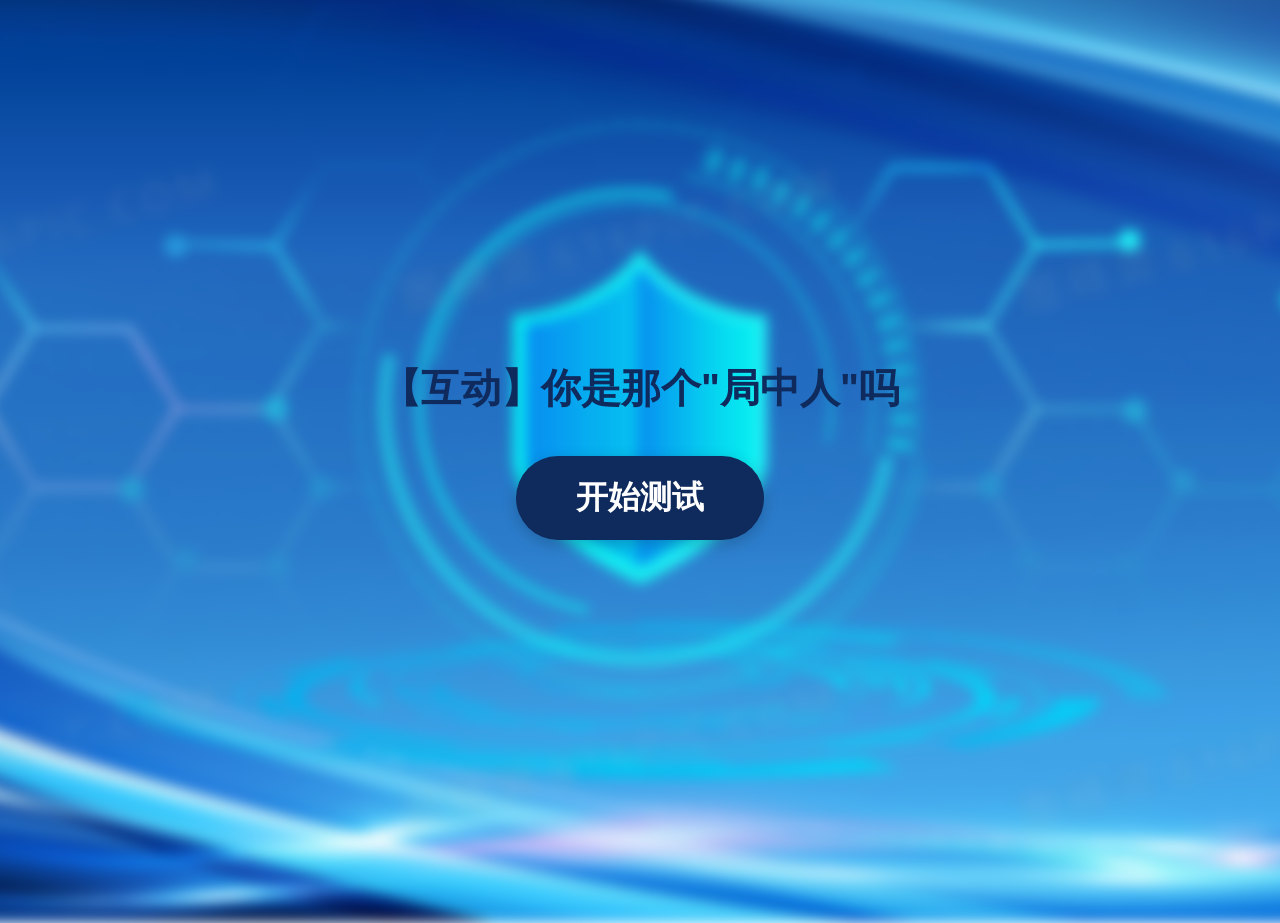
<file: index.html>
<!DOCTYPE html>
<html lang="zh-CN">
<head>
    <meta charset="UTF-8">
    <meta name="viewport" content="width=device-width, initial-scale=1">
    <meta http-equiv="refresh" content="0; url=start.html">
    <title>防诈骗测试</title>
</head>
<body>
    <p>正在进入游戏……</p>
    <script>
        window.location.replace('start.html');
    </script>
</body>
</html>
</file>
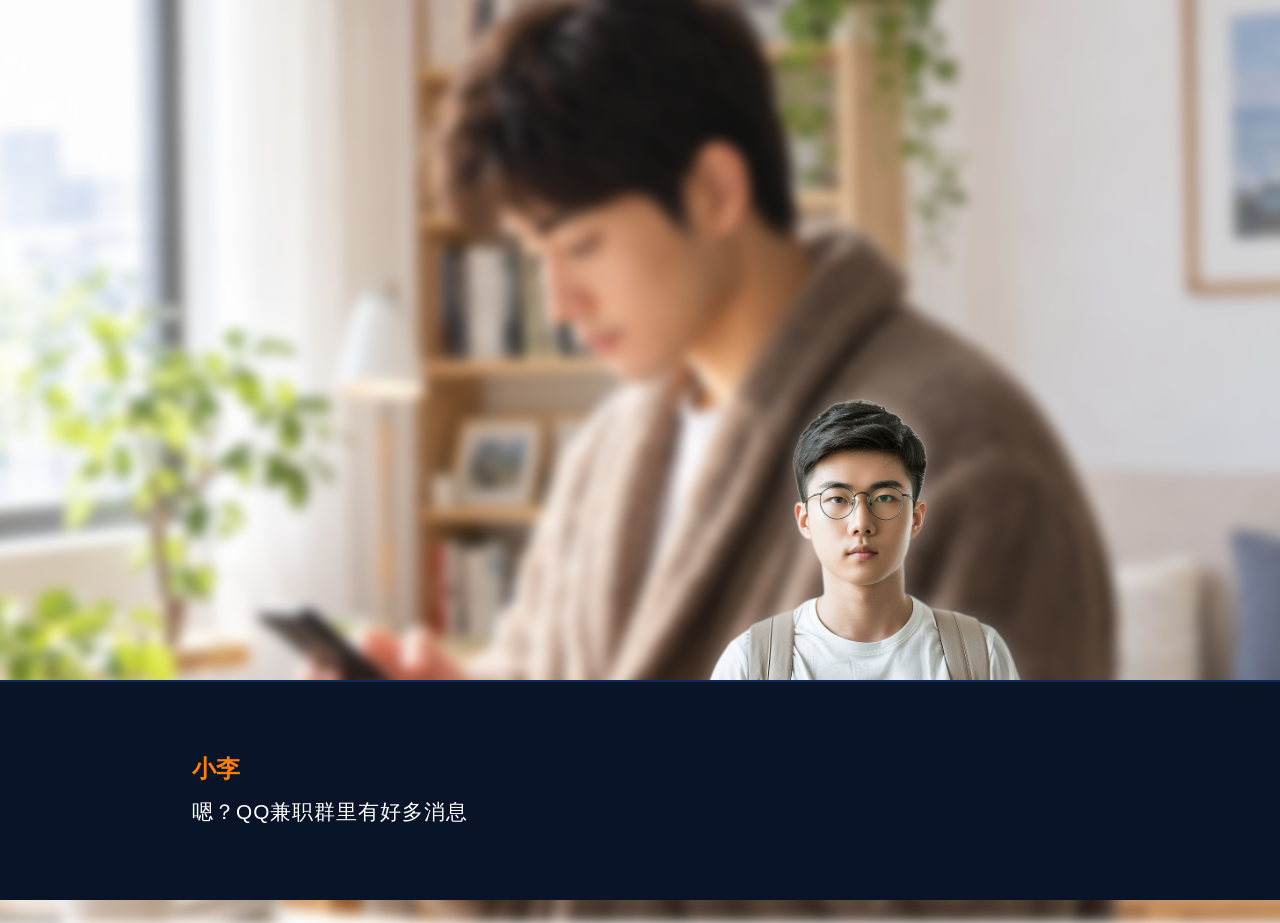
<file: click-farming.html>
<!DOCTYPE html>
<html lang="zh-CN">
<head>
    <meta charset="UTF-8">
    <title>场景一：刷单诈骗</title>
    <link rel="stylesheet" href="style.css">
</head>
<body>
    <!-- 背景图（不重复，已虚化） -->
    <div class="bg-container" style="background-image: url('素材/背景/three.png');"></div>

    <!-- 小李立绘（靠右） -->
    <div class="character-container dim single-right" id="characterLi">
        <img src="素材/人物立绘/Lee.png" alt="小李" class="character-img">
    </div>

    <div class="dialog-box" id="dialogBox">
        <div class="speaker-name" id="speakerName">小李</div>
        <div class="dialog-text" id="dialogText">点击继续...</div>
    </div>

    <div class="choice-container hidden" id="choiceContainer">
        <button class="choice-btn" id="choiceA">嘿嘿，还有这种好事，零花钱不用愁了</button>
        <button class="choice-btn" id="choiceB">做个刷好评的任务让我白赚这么多？该不会是骗子吧</button>
    </div>

    <div class="system-toast" id="systemToast"></div>
    <button class="return-btn" id="returnBtn">返回</button>

        <script>
        let currentBranch = 'start'; 
        let stepIndex = 0;

        const storyData = {
            start: [
                { speaker: '小李', text: '嗯？QQ兼职群里有好多消息' },
                { speaker: '小李', text: '说什么“交50元报名费，完成好评任务可得百元红包奖励”' },
                { type: 'choice' }
            ],
            badEnding: [
                { speaker: '旁白', text: '前几次，小李完成任务，拿到了金额更大的红包。终于，对方让小李交上千元报名费，小李完成任务后，就联系不上对方了。' },
                { type: 'toast', text: '达成成就“愿者上钩”' }
            ],
            goodEnding: [
                { speaker: '旁白', text: '当时，小李不予理会。后来，小李听群里的水友说发消息的人是骗子，卷走了他们上千元。' },
                { type: 'toast', text: '达成成就“明察秋毫”' }
            ]
        };

        const characterLi = document.getElementById('characterLi');
        const dialogBox = document.getElementById('dialogBox');
        const speakerName = document.getElementById('speakerName');
        const dialogText = document.getElementById('dialogText');
        const choiceContainer = document.getElementById('choiceContainer');
        const systemToast = document.getElementById('systemToast');
        const returnBtn = document.getElementById('returnBtn');

        let isLiSeen = false;

        function resetCharacters() {
            if (characterLi) {
                characterLi.classList.remove('bright');
                characterLi.classList.add('dim');
                if (!isLiSeen) characterLi.classList.add('hidden-character');
            }
        }

        function initGame() {
            currentBranch = 'start'; stepIndex = 0;
            isLiSeen = false;
            returnBtn.style.display = 'none';
            systemToast.classList.remove('show');
            dialogBox.classList.remove('hidden', 'empty-text');
            speakerName.style.display = 'none';
            dialogText.textContent = '';
            choiceContainer.classList.add('hidden');
            resetCharacters();
            renderNode();
        }

        function renderNode() {
            const branchData = storyData[currentBranch];
            if (!branchData || stepIndex >= branchData.length) return;
            const node = branchData[stepIndex];

            if (node.speaker) {
                if (node.speaker === '旁白') {
                    speakerName.style.display = 'none';
                    resetCharacters();
                } else {
                    speakerName.style.display = 'block';
                    speakerName.textContent = node.speaker;
                    isLiSeen = true;
                    characterLi.classList.remove('hidden-character');
                    characterLi.classList.remove('dim');
                    characterLi.classList.add('bright');
                }
                dialogText.textContent = node.text;
                dialogBox.classList.remove('empty-text');
                choiceContainer.classList.add('hidden');
            } else if (node.type === 'choice') {
                speakerName.style.display = 'none';
                dialogText.textContent = '';
                dialogBox.classList.add('empty-text');
                resetCharacters();
                choiceContainer.classList.remove('hidden');
            } else if (node.type === 'toast') {
                speakerName.style.display = 'none';
                dialogText.textContent = '';
                dialogBox.classList.add('empty-text');
                characterLi.classList.add('hidden-character'); // 立绘消失
                systemToast.textContent = node.text;
                systemToast.classList.add('show');
                setTimeout(() => { returnBtn.style.display = 'block'; }, 1000);
            }
        }

        dialogBox.addEventListener('click', () => {
            if (!choiceContainer.classList.contains('hidden')) return;
            stepIndex++;
            if (stepIndex < storyData[currentBranch].length) renderNode();
        });

        document.getElementById('choiceA').addEventListener('click', (e) => { e.stopPropagation(); currentBranch = 'badEnding'; stepIndex = 0; renderNode(); });
        document.getElementById('choiceB').addEventListener('click', (e) => { e.stopPropagation(); currentBranch = 'goodEnding'; stepIndex = 0; renderNode(); });
        returnBtn.addEventListener('click', () => { window.location.href = 'option.html'; });
        window.onload = initGame;
    </script>
</body>
</html>
</file>
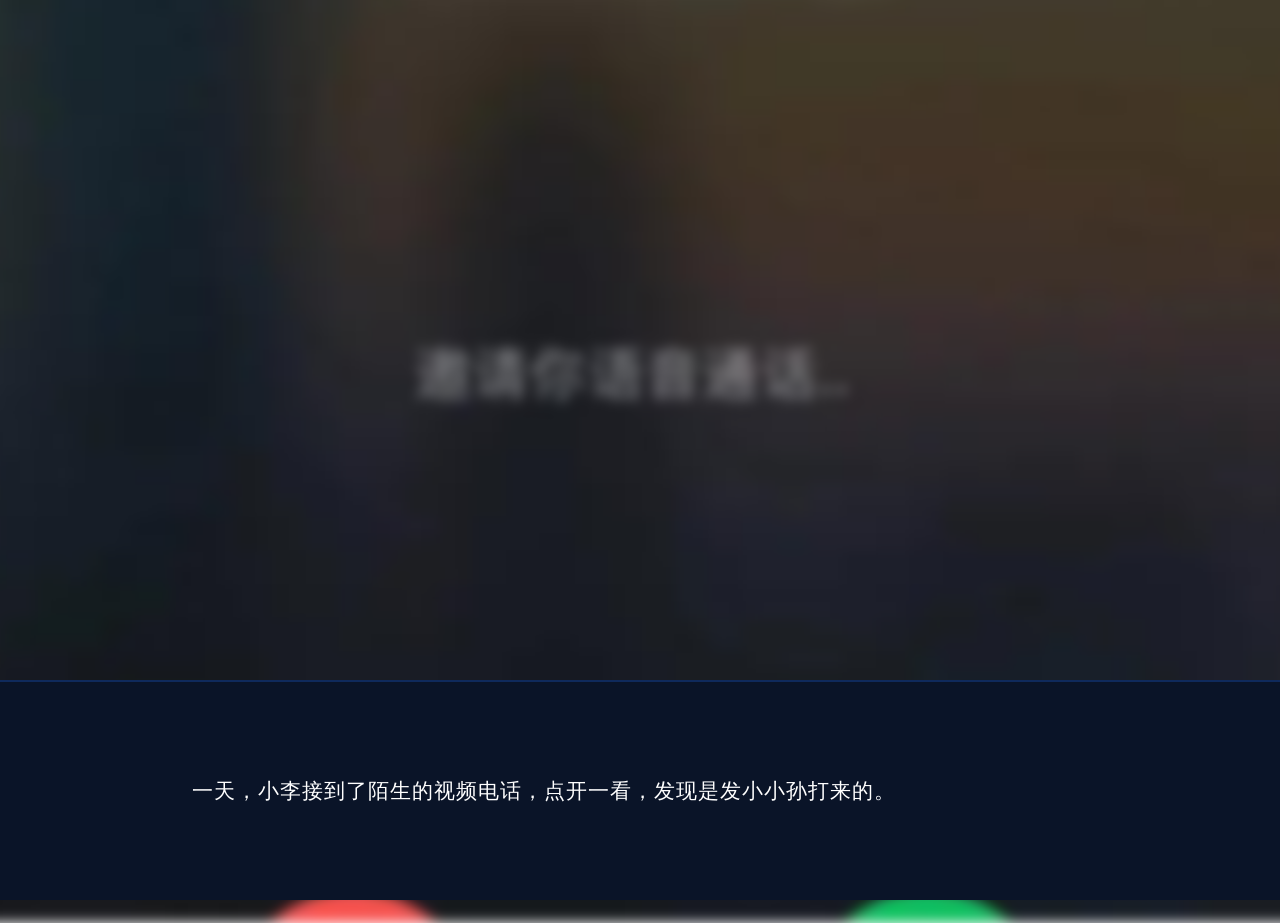
<file: face-swapping.html>
<!DOCTYPE html>
<html lang="zh-CN">
<head>
    <meta charset="UTF-8">
    <title>场景二：AI换脸</title>
    <link rel="stylesheet" href="style.css">
</head>
<body>
    <!-- 背景图（不重复，已虚化） -->
    <div class="bg-container" style="background-image: url('素材/背景/four.jpg');"></div>

    <div class="characters-wrapper">
        <!-- 小孙（左） -->
        <div class="character-container left dim" id="characterSun">
            <img src="素材/人物立绘/Sun.png" alt="小孙" class="character-img">
        </div>
        <!-- 小李（右） -->
        <div class="character-container right dim" id="characterLi">
            <img src="素材/人物立绘/Lee.png" alt="小李" class="character-img">
        </div>
    </div>

    <div class="dialog-box" id="dialogBox">
        <div class="speaker-name" id="speakerName">旁白</div>
        <div class="dialog-text" id="dialogText">点击继续...</div>
    </div>

    <div class="choice-container hidden" id="choiceContainer">
        <button class="choice-btn" id="choiceA">都是多年的交情了，人命关天，赶紧借他</button>
        <button class="choice-btn" id="choiceB">我怎么没听他说过他有个弟弟？这里面怕不是有什么猫腻</button>
    </div>

    <div class="system-toast" id="systemToast"></div>
    <button class="return-btn" id="returnBtn">返回</button>

        <script>
        let currentBranch = 'start'; 
        let stepIndex = 0;
        let seenSun = false;
        let seenLi = false;

        const storyData = {
            start: [
                { speaker: '旁白', text: '一天，小李接到了陌生的视频电话，点开一看，发现是发小小孙打来的。' },
                { speaker: '小孙', pos: 'left', text: '嘿，小李啊，你还记得我吗？' },
                { speaker: '小孙', pos: 'left', text: '我弟弟突然出了车祸，急需钱来做手术。你能借我个五六万吗？' },
                { type: 'choice' }
            ],
            badEnding: [
                { speaker: '小李', pos: 'right', text: '你先别急，我这就把钱给你打过去。' },
                { speaker: '旁白', text: '不久后的同学聚会上，小李得知小孙根本没有弟弟，小孙本人对这件事也不知情，这才得知小孙的照片和声音被盗用，而自己被不法分子骗走了五六万。' },
                { type: 'toast', text: '达成成就“以假乱真”' }
            ],
            goodEnding: [
                { speaker: '小李', pos: 'right', text: '哦，是吗？既然是老朋友了，那么我们叙叙旧吧。你还记得8岁那年你做的只有我们两个人之间知道的事情吗？' },
                { speaker: '小孙', pos: 'left', text: '嗯，呃......都过去那么多年了，谁还记得那么多。现在筹钱要紧。' },
                { speaker: '小李', pos: 'right', text: '你当时说你一辈子都不会忘的。视频中的你该不会是骗子吧？（挂断电话）' },
                { speaker: '旁白', text: '后来小李私下里告诉了小孙这件事，经小孙确认这是假视频后，他俩保留了证据并报了警。' },
                { type: 'toast', text: '达成成就“洞若观火”' }
            ]
        };

        const characterSun = document.getElementById('characterSun');
        const characterLi = document.getElementById('characterLi');
        const dialogBox = document.getElementById('dialogBox');
        const speakerName = document.getElementById('speakerName');
        const dialogText = document.getElementById('dialogText');
        const choiceContainer = document.getElementById('choiceContainer');
        const systemToast = document.getElementById('systemToast');
        const returnBtn = document.getElementById('returnBtn');

        function resetCharacters() {
            // 小孙
            characterSun.classList.remove('bright'); characterSun.classList.add('dim');
            if (!seenSun) characterSun.classList.add('hidden-character'); else characterSun.classList.remove('hidden-character');
            // 小李
            characterLi.classList.remove('bright'); characterLi.classList.add('dim');
            if (!seenLi) characterLi.classList.add('hidden-character'); else characterLi.classList.remove('hidden-character');
        }

        function initGame() {
            currentBranch = 'start'; stepIndex = 0;
            seenSun = false; seenLi = false;
            returnBtn.style.display = 'none';
            systemToast.classList.remove('show');
            dialogBox.classList.remove('hidden', 'empty-text');
            speakerName.style.display = 'none';
            dialogText.textContent = '';
            choiceContainer.classList.add('hidden');
            resetCharacters();
            renderNode();
        }

        function renderNode() {
            const branchData = storyData[currentBranch];
            if (!branchData || stepIndex >= branchData.length) return;
            const node = branchData[stepIndex];

            if (node.speaker) {
                if (node.speaker === '旁白') {
                    speakerName.style.display = 'none';
                    resetCharacters();
                } else {
                    speakerName.style.display = 'block';
                    speakerName.textContent = node.speaker;
                    if (node.pos === 'left') {
                        seenSun = true;
                        characterSun.classList.remove('hidden-character', 'dim');
                        characterSun.classList.add('bright');
                        characterLi.classList.remove('bright'); characterLi.classList.add('dim');
                    } else if (node.pos === 'right') {
                        seenLi = true;
                        characterLi.classList.remove('hidden-character', 'dim');
                        characterLi.classList.add('bright');
                        characterSun.classList.remove('bright'); characterSun.classList.add('dim');
                    }
                }
                dialogText.textContent = node.text;
                dialogBox.classList.remove('empty-text');
                choiceContainer.classList.add('hidden');
            } else if (node.type === 'choice') {
                speakerName.style.display = 'none';
                dialogText.textContent = '';
                dialogBox.classList.add('empty-text');
                resetCharacters();
                choiceContainer.classList.remove('hidden');
            } else if (node.type === 'toast') {
                speakerName.style.display = 'none';
                dialogText.textContent = '';
                dialogBox.classList.add('empty-text');
                characterSun.classList.add('hidden-character');
                characterLi.classList.add('hidden-character');
                systemToast.textContent = node.text;
                systemToast.classList.add('show');
                setTimeout(() => { returnBtn.style.display = 'block'; }, 1000);
            }
        }

        dialogBox.addEventListener('click', () => {
            if (!choiceContainer.classList.contains('hidden')) return;
            stepIndex++;
            if (stepIndex < storyData[currentBranch].length) renderNode();
        });

        document.getElementById('choiceA').addEventListener('click', (e) => { e.stopPropagation(); currentBranch = 'badEnding'; stepIndex = 0; renderNode(); });
        document.getElementById('choiceB').addEventListener('click', (e) => { e.stopPropagation(); currentBranch = 'goodEnding'; stepIndex = 0; renderNode(); });
        returnBtn.addEventListener('click', () => { window.location.href = 'option.html'; });
        window.onload = initGame;
    </script>
</body>
</html>
</file>
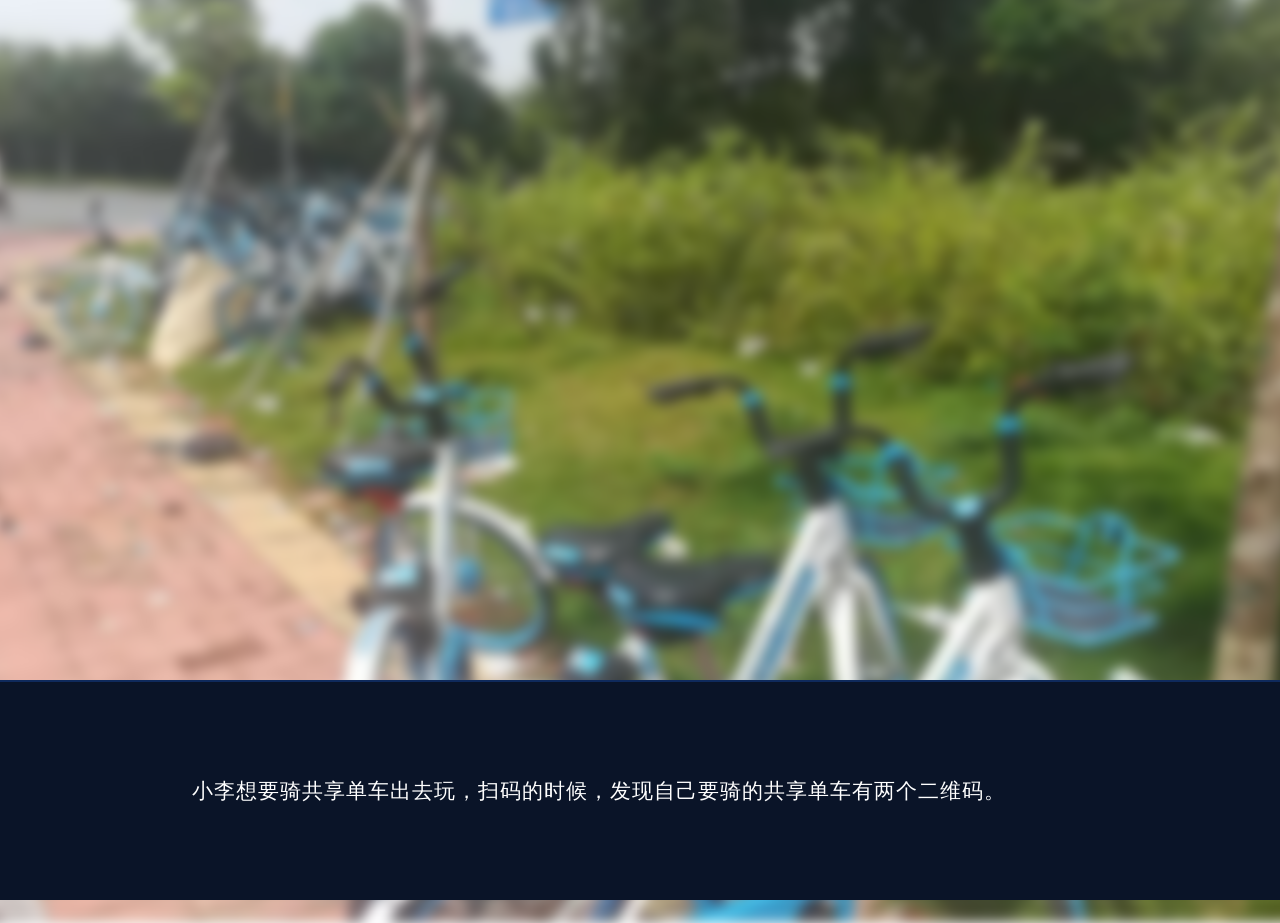
<file: malicious-QRcode.html>
<!DOCTYPE html>
<html lang="zh-CN">
<head>
    <meta charset="UTF-8">
    <title>场景五：恶意二维码</title>
    <link rel="stylesheet" href="style.css">
</head>
<body>
    <div class="bg-container" style="background-image: url('素材/背景/seven.jpeg');"></div>

    <div class="characters-wrapper">
        <!-- 警察（左） -->
        <div class="character-container left dim hidden-character" id="characterCop">
            <img src="素材/人物立绘/Cop.png" alt="警察" class="character-img">
        </div>
        <!-- 小李（右） -->
        <div class="character-container right dim hidden-character" id="characterLi">
            <img src="素材/人物立绘/Lee.png" alt="小李" class="character-img">
        </div>
    </div>

    <div class="dialog-box" id="dialogBox">
        <div class="speaker-name" id="speakerName" style="display: none;">旁白</div>
        <div class="dialog-text" id="dialogText"></div>
    </div>

    <div class="choice-container hidden" id="choiceContainer">
        <button class="choice-btn" id="choiceA">算了，不管了，随便扫一个吧</button>
        <button class="choice-btn" id="choiceB">旁边的共享单车只有一个二维码呀，我还是换一辆车吧</button>
    </div>

    <div class="system-toast" id="systemToast"></div>
    <button class="return-btn" id="returnBtn">返回</button>

    <script>
        let currentBranch = 'start'; 
        let stepIndex = 0;
        let seenCop = false; 
        let seenLi = false;

        const storyData = {
            start: [
                { speaker: '旁白', text: '小李想要骑共享单车出去玩，扫码的时候，发现自己要骑的共享单车有两个二维码。' },
                { speaker: '小李', pos: 'right', text: '该扫哪个二维码呢？' },
                { type: 'choice' }
            ],
            badEnding: [
                { speaker: '旁白', text: '小李恰好扫了那个跟别的共享单车不一样的二维码，结果进入了不明网站，并且无法退出。' },
                { type: 'toast', text: '达成成就“覆水难收”' }
            ],
            goodEnding: [
                { speaker: '旁白', text: '小李游完回来打算将共享单车放回原来的位置，发现一堆人围在共享单车旁边。' },
                { speaker: '警察', pos: 'left', text: '小伙子，你刚刚有扫这辆共享单车不一样的二维码吗？' },
                { speaker: '小李', pos: 'right', text: '没有啊，我感觉那个二维码太奇怪了，就换了一辆单车扫走了。' },
                { speaker: '警察', pos: 'left', text: '没有就好，这个二维码指向的网页里有勒索病毒。' },
                { type: 'toast', text: '达成成就“百毒不侵”' }
            ]
        };

        const characterCop = document.getElementById('characterCop');
        const characterLi = document.getElementById('characterLi');
        const dialogBox = document.getElementById('dialogBox');
        const speakerName = document.getElementById('speakerName');
        const dialogText = document.getElementById('dialogText');
        const choiceContainer = document.getElementById('choiceContainer');
        const systemToast = document.getElementById('systemToast');
        const returnBtn = document.getElementById('returnBtn');

        function resetCharacters() {
            characterCop.classList.remove('bright'); characterCop.classList.add('dim');
            if (!seenCop) characterCop.classList.add('hidden-character'); else characterCop.classList.remove('hidden-character');
            
            characterLi.classList.remove('bright'); characterLi.classList.add('dim');
            if (!seenLi) characterLi.classList.add('hidden-character'); else characterLi.classList.remove('hidden-character');
        }

        function initGame() {
            currentBranch = 'start'; stepIndex = 0;
            seenCop = false; seenLi = false;
            returnBtn.style.display = 'none';
            systemToast.classList.remove('show');
            dialogBox.classList.remove('empty-text');
            speakerName.style.display = 'none';
            dialogText.textContent = '';
            choiceContainer.classList.add('hidden');
            resetCharacters();
            renderNode();
        }

        function renderNode() {
            const branchData = storyData[currentBranch];
            if (!branchData || stepIndex >= branchData.length) return;
            const node = branchData[stepIndex];

            if (node.speaker) {
                if (node.speaker === '旁白') {
                    speakerName.style.display = 'none';
                    resetCharacters();
                } else {
                    speakerName.style.display = 'block';
                    speakerName.textContent = node.speaker;
                    
                    if (node.pos === 'left') {
                        seenCop = true;
                        characterCop.classList.remove('hidden-character', 'dim');
                        characterCop.classList.add('bright');
                        characterLi.classList.remove('bright'); characterLi.classList.add('dim');
                        if (seenLi) characterLi.classList.remove('hidden-character');
                    } else if (node.pos === 'right') {
                        seenLi = true;
                        characterLi.classList.remove('hidden-character', 'dim');
                        characterLi.classList.add('bright');
                        characterCop.classList.remove('bright'); characterCop.classList.add('dim');
                        if (seenCop) characterCop.classList.remove('hidden-character');
                    }
                }
                dialogText.textContent = node.text;
                dialogBox.classList.remove('empty-text');
                choiceContainer.classList.add('hidden');
            } else if (node.type === 'choice') {
                speakerName.style.display = 'none';
                dialogText.textContent = '';
                dialogBox.classList.add('empty-text');
                resetCharacters();
                choiceContainer.classList.remove('hidden');
            } else if (node.type === 'toast') {
                speakerName.style.display = 'none';
                dialogText.textContent = '';
                dialogBox.classList.add('empty-text');
                characterCop.classList.add('hidden-character');
                characterLi.classList.add('hidden-character');
                systemToast.textContent = node.text;
                systemToast.classList.add('show');
                setTimeout(() => { returnBtn.style.display = 'block'; }, 1000);
            }
        }

        dialogBox.addEventListener('click', () => {
            if (!choiceContainer.classList.contains('hidden')) return;
            stepIndex++;
            if (stepIndex < storyData[currentBranch].length) renderNode();
        });

        document.getElementById('choiceA').addEventListener('click', (e) => { e.stopPropagation(); currentBranch = 'badEnding'; stepIndex = 0; renderNode(); });
        document.getElementById('choiceB').addEventListener('click', (e) => { e.stopPropagation(); currentBranch = 'goodEnding'; stepIndex = 0; renderNode(); });
        returnBtn.addEventListener('click', () => { window.location.href = 'option.html'; });
        window.onload = initGame;
    </script>
</body>
</html>
</file>
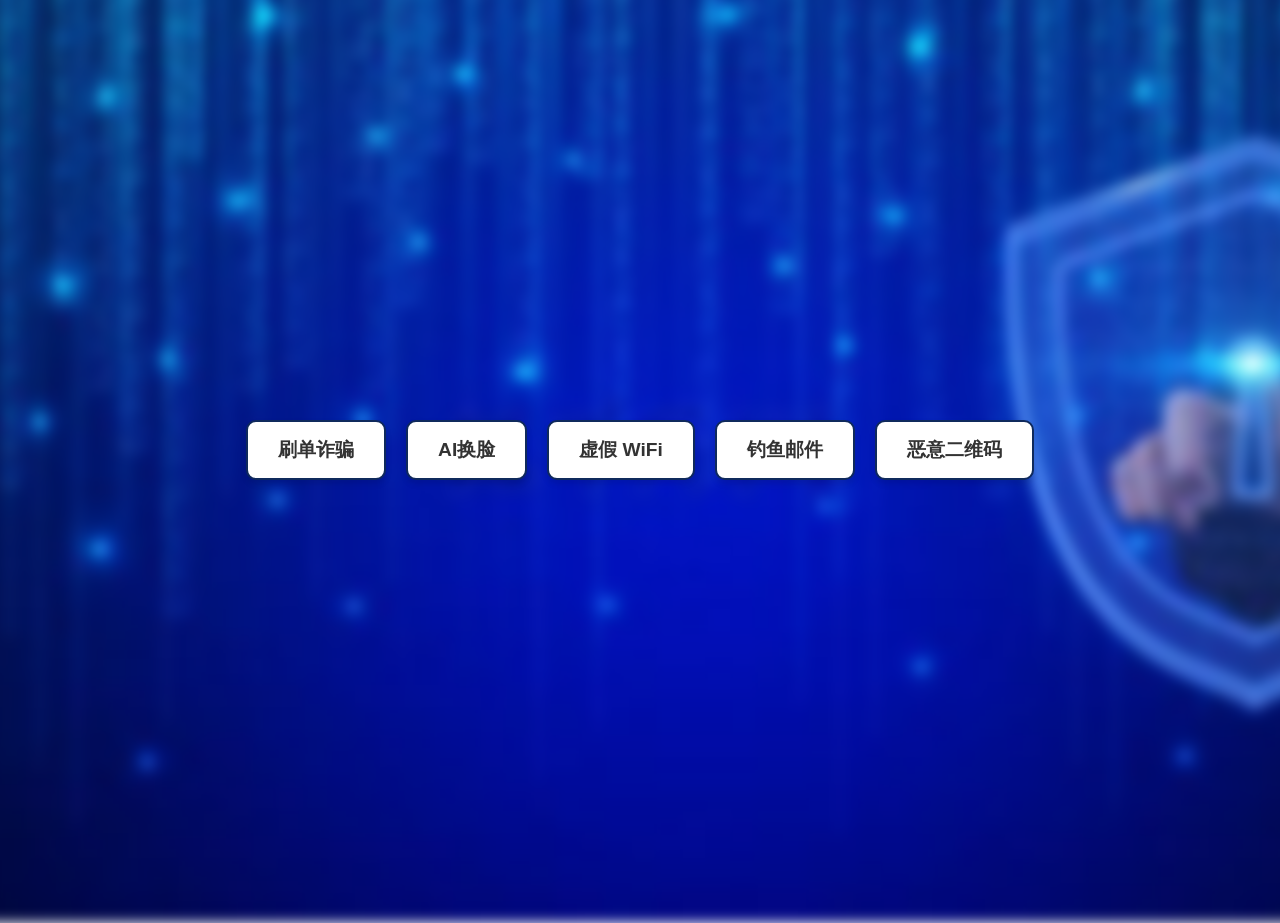
<file: option.html>
<!DOCTYPE html>
<html lang="zh-CN">
<head>
    <meta charset="UTF-8">
    <title>防诈骗测试 - 选择场景</title>
    <link rel="stylesheet" href="style.css">
</head>
<body>
    <!-- 背景图（不重复） -->
    <div class="bg-container" style="background-image: url('素材/背景/two.jpeg');"></div>

    <div class="option-container">
        <button class="option-btn" data-target="click-farming.html">刷单诈骗</button>
        <button class="option-btn" data-target="face-swapping.html">AI换脸</button>
        <button class="option-btn" data-target="phishing-WiFi.html">虚假 WiFi</button>
        <button class="option-btn" data-target="phishing-email.html">钓鱼邮件</button>
        <button class="option-btn" data-target="malicious-QRcode.html">恶意二维码</button>
    </div>

    <script>
        document.querySelectorAll('.option-btn').forEach(btn => {
            btn.addEventListener('click', function() {
                window.location.href = this.getAttribute('data-target');
            });
        });
    </script>
</body>
</html>
</file>
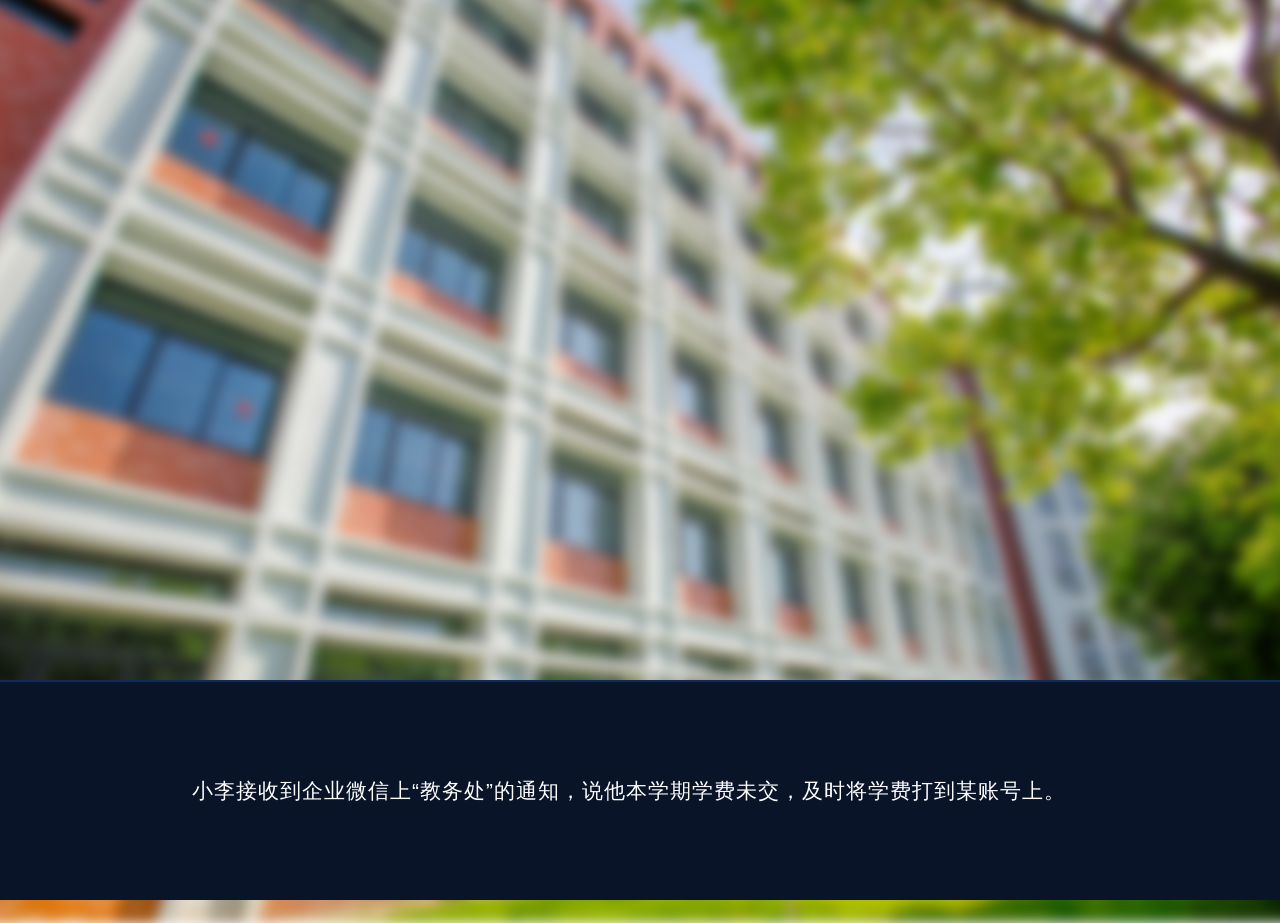
<file: phishing-email.html>
<!DOCTYPE html>
<html lang="zh-CN">
<head>
    <meta charset="UTF-8">
    <title>场景四：钓鱼邮件</title>
    <link rel="stylesheet" href="style.css">
</head>
<body>
    <div class="bg-container" style="background-image: url('素材/背景/six.jpg');"></div>

    <div class="characters-wrapper">
        <!-- 妈妈（左） -->
        <div class="character-container left dim hidden-character" id="characterMom">
            <img src="素材/人物立绘/Mom.png" alt="妈妈" class="character-img">
        </div>
        <!-- 小李（右） -->
        <div class="character-container right dim hidden-character" id="characterLi">
            <img src="素材/人物立绘/Lee.png" alt="小李" class="character-img">
        </div>
    </div>

    <div class="dialog-box" id="dialogBox">
        <div class="speaker-name" id="speakerName" style="display: none;">旁白</div>
        <div class="dialog-text" id="dialogText"></div>
    </div>

    <div class="choice-container hidden" id="choiceContainer">
        <button class="choice-btn" id="choiceA">难道我真忘交了，还是补交一下吧</button>
        <button class="choice-btn" id="choiceB">这邮箱后缀不对啊，估计是钓鱼的吧</button>
    </div>

    <div class="system-toast" id="systemToast"></div>
    <button class="return-btn" id="returnBtn">返回</button>

    <script>
        let currentBranch = 'start'; 
        let stepIndex = 0;
        let seenMom = false; 
        let seenLi = false;

        const storyData = {
            start: [
                { speaker: '旁白', text: '小李接收到企业微信上“教务处”的通知，说他本学期学费未交，及时将学费打到某账号上。' },
                { speaker: '小李', pos: 'right', text: '咦，怎么回事儿？我记得我交了啊。' },
                { speaker: '旁白', text: '小李点开通知，查看详情。' },
                { speaker: '小李', pos: 'right', text: '怎么搞得好像真的一样。' },
                { type: 'choice' }
            ],
            badEnding: [
                { speaker: '旁白', text: '小李打电话给妈妈索要学费。' },
                { speaker: '妈妈', pos: 'left', text: '你怎么搞的？连学费都不记得交' },
                { speaker: '妈妈', pos: 'left', text: '嗯？这学期的学费我之前不是给你了吗？你该不会是被骗了吧？' },
                { speaker: '小李', pos: 'right', text: '啊，不是吧？我看看......' },
                { speaker: '旁白', text: '小李发现了通知详细信息中邮箱处不对劲的地方。' },
                { type: 'toast', text: '达成成就“清澈单纯”' }
            ],
            goodEnding: [
                { speaker: '旁白', text: '小李立即将情况反映给辅导员，辅导员检查后告诉他这是假消息，并在班级通知群当中通知了这件事。' },
                { type: 'toast', text: '达成成就“见招拆招”' }
            ]
        };

        const characterMom = document.getElementById('characterMom');
        const characterLi = document.getElementById('characterLi');
        const dialogBox = document.getElementById('dialogBox');
        const speakerName = document.getElementById('speakerName');
        const dialogText = document.getElementById('dialogText');
        const choiceContainer = document.getElementById('choiceContainer');
        const systemToast = document.getElementById('systemToast');
        const returnBtn = document.getElementById('returnBtn');

        function resetCharacters() {
            characterMom.classList.remove('bright'); characterMom.classList.add('dim');
            if (!seenMom) characterMom.classList.add('hidden-character'); else characterMom.classList.remove('hidden-character');
            
            characterLi.classList.remove('bright'); characterLi.classList.add('dim');
            if (!seenLi) characterLi.classList.add('hidden-character'); else characterLi.classList.remove('hidden-character');
        }

        function initGame() {
            currentBranch = 'start'; stepIndex = 0;
            seenMom = false; seenLi = false;
            returnBtn.style.display = 'none';
            systemToast.classList.remove('show');
            dialogBox.classList.remove('empty-text');
            speakerName.style.display = 'none';
            dialogText.textContent = '';
            choiceContainer.classList.add('hidden');
            resetCharacters();
            renderNode();
        }

        function renderNode() {
            const branchData = storyData[currentBranch];
            if (!branchData || stepIndex >= branchData.length) return;
            const node = branchData[stepIndex];

            if (node.speaker) {
                if (node.speaker === '旁白') {
                    speakerName.style.display = 'none';
                    resetCharacters();
                } else {
                    speakerName.style.display = 'block';
                    speakerName.textContent = node.speaker;
                    
                    if (node.pos === 'left') {
                        seenMom = true;
                        characterMom.classList.remove('hidden-character', 'dim');
                        characterMom.classList.add('bright');
                        characterLi.classList.remove('bright'); characterLi.classList.add('dim');
                        if (seenLi) characterLi.classList.remove('hidden-character');
                    } else if (node.pos === 'right') {
                        seenLi = true;
                        characterLi.classList.remove('hidden-character', 'dim');
                        characterLi.classList.add('bright');
                        characterMom.classList.remove('bright'); characterMom.classList.add('dim');
                        if (seenMom) characterMom.classList.remove('hidden-character');
                    }
                }
                dialogText.textContent = node.text;
                dialogBox.classList.remove('empty-text');
                choiceContainer.classList.add('hidden');
            } else if (node.type === 'choice') {
                speakerName.style.display = 'none';
                dialogText.textContent = '';
                dialogBox.classList.add('empty-text');
                resetCharacters();
                choiceContainer.classList.remove('hidden');
            } else if (node.type === 'toast') {
                speakerName.style.display = 'none';
                dialogText.textContent = '';
                dialogBox.classList.add('empty-text');
                characterMom.classList.add('hidden-character');
                characterLi.classList.add('hidden-character');
                systemToast.textContent = node.text;
                systemToast.classList.add('show');
                setTimeout(() => { returnBtn.style.display = 'block'; }, 1000);
            }
        }

        dialogBox.addEventListener('click', () => {
            if (!choiceContainer.classList.contains('hidden')) return;
            stepIndex++;
            if (stepIndex < storyData[currentBranch].length) renderNode();
        });

        document.getElementById('choiceA').addEventListener('click', (e) => { e.stopPropagation(); currentBranch = 'badEnding'; stepIndex = 0; renderNode(); });
        document.getElementById('choiceB').addEventListener('click', (e) => { e.stopPropagation(); currentBranch = 'goodEnding'; stepIndex = 0; renderNode(); });
        returnBtn.addEventListener('click', () => { window.location.href = 'option.html'; });
        window.onload = initGame;
    </script>
</body>
</html>
</file>
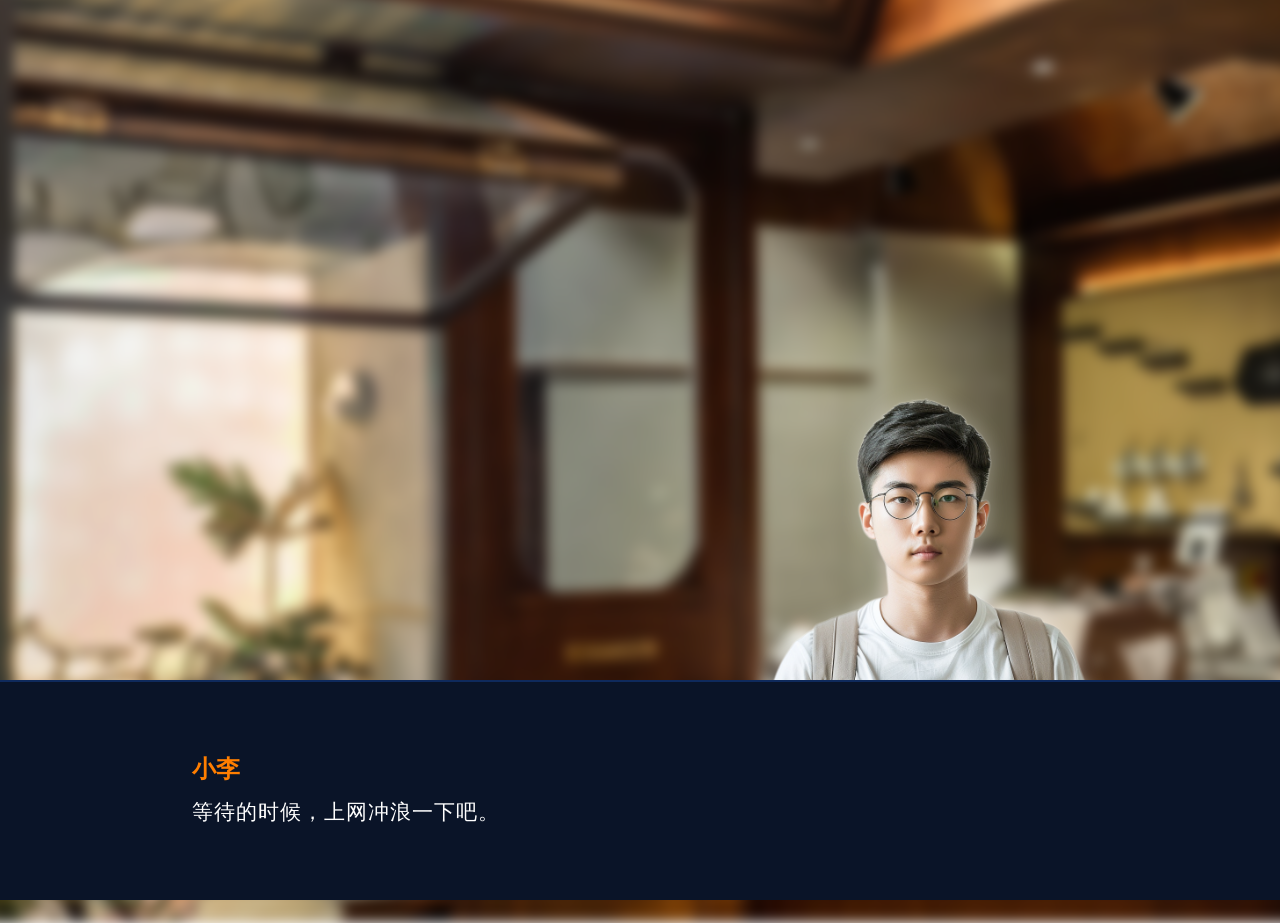
<file: phishing-WiFi.html>
<!DOCTYPE html>
<html lang="zh-CN">
<head>
    <meta charset="UTF-8">
    <title>场景三：虚假 WiFi</title>
    <link rel="stylesheet" href="style.css">
</head>
<body>
    <div class="bg-container" style="background-image: url('素材/背景/five.png');"></div>

    <div class="characters-wrapper">
        <!-- 前台（左） -->
        <div class="character-container left dim hidden-character" id="characterQT">
            <img src="素材/人物立绘/QT.png" alt="前台" class="character-img">
        </div>
        <!-- 小李（右） -->
        <div class="character-container right dim hidden-character" id="characterLi">
            <img src="素材/人物立绘/Lee.png" alt="小李" class="character-img">
        </div>
    </div>

    <div class="dialog-box" id="dialogBox">
        <div class="speaker-name" id="speakerName" style="display: none;">小李</div>
        <div class="dialog-text" id="dialogText"></div>
    </div>

    <div class="choice-container hidden" id="choiceContainer">
        <button class="choice-btn" id="choiceA">免费的网络不用白不用</button>
        <button class="choice-btn" id="choiceB">我印象中咖啡馆一般会提供正规的网络和密码</button>
    </div>

    <div class="system-toast" id="systemToast"></div>
    <button class="return-btn" id="returnBtn">返回</button>

    <script>
        let currentBranch = 'start'; 
        let stepIndex = 0;
        let seenQT = false; 
        let seenLi = false;

        const storyData = {
            start: [
                { speaker: '小李', pos: 'right', text: '等待的时候，上网冲浪一下吧。' },
                { speaker: '小李', pos: 'right', text: '咦，这里怎么有个免费的网络，写着“datong_caffee”？' },
                { type: 'choice' }
            ],
            badEnding: [
                { speaker: '旁白', text: '几天之后，小李发现自己手机上很多软件被上了锁，报警求助才知道自己中了勒索病毒。' },
                { type: 'toast', text: '达成成就“拿来吧你”' }
            ],
            goodEnding: [
                { speaker: '旁白', text: '小李走到前台处。' },
                { speaker: '小李', pos: 'right', text: '请问这里提不提供网络？' },
                { speaker: '前台', pos: 'left', text: '有的。账号名是“datong_coffee”，密码是8个8，可不要点错点成那个不需要密码的哦。' },
                { speaker: '旁白', text: '不久后，小李看到一则新闻，得知勒索病毒“永恒之蓝”借助假冒WiFi进行攻击，庆幸自己几天前没有使用那个免费的网络。' },
                { type: 'toast', text: '达成成就“有惊无险”' }
            ]
        };

        const characterQT = document.getElementById('characterQT');
        const characterLi = document.getElementById('characterLi');
        const dialogBox = document.getElementById('dialogBox');
        const speakerName = document.getElementById('speakerName');
        const dialogText = document.getElementById('dialogText');
        const choiceContainer = document.getElementById('choiceContainer');
        const systemToast = document.getElementById('systemToast');
        const returnBtn = document.getElementById('returnBtn');

        function resetCharacters() {
            // 前台
            characterQT.classList.remove('bright'); characterQT.classList.add('dim');
            if (!seenQT) characterQT.classList.add('hidden-character'); else characterQT.classList.remove('hidden-character');
            // 小李
            characterLi.classList.remove('bright'); characterLi.classList.add('dim');
            if (!seenLi) characterLi.classList.add('hidden-character'); else characterLi.classList.remove('hidden-character');
        }

        function initGame() {
            currentBranch = 'start'; stepIndex = 0;
            seenQT = false; seenLi = false;
            returnBtn.style.display = 'none';
            systemToast.classList.remove('show');
            dialogBox.classList.remove('empty-text');
            speakerName.style.display = 'none';
            dialogText.textContent = '';
            choiceContainer.classList.add('hidden');
            resetCharacters();
            renderNode();
        }

        function renderNode() {
            const branchData = storyData[currentBranch];
            if (!branchData || stepIndex >= branchData.length) return;
            const node = branchData[stepIndex];

            if (node.speaker) {
                if (node.speaker === '旁白') {
                    speakerName.style.display = 'none';
                    resetCharacters();
                } else {
                    speakerName.style.display = 'block';
                    speakerName.textContent = node.speaker;
                    
                    if (node.pos === 'left') {
                        seenQT = true;
                        characterQT.classList.remove('hidden-character', 'dim');
                        characterQT.classList.add('bright');
                        characterLi.classList.remove('bright'); characterLi.classList.add('dim');
                        if (seenLi) characterLi.classList.remove('hidden-character');
                    } else if (node.pos === 'right') {
                        seenLi = true;
                        characterLi.classList.remove('hidden-character', 'dim');
                        characterLi.classList.add('bright');
                        characterQT.classList.remove('bright'); characterQT.classList.add('dim');
                        if (seenQT) characterQT.classList.remove('hidden-character');
                    }
                }
                dialogText.textContent = node.text;
                dialogBox.classList.remove('empty-text');
                choiceContainer.classList.add('hidden');
            } else if (node.type === 'choice') {
                speakerName.style.display = 'none';
                dialogText.textContent = '';
                dialogBox.classList.add('empty-text');
                resetCharacters(); // 已登场人物变暗
                choiceContainer.classList.remove('hidden');
            } else if (node.type === 'toast') {
                speakerName.style.display = 'none';
                dialogText.textContent = '';
                dialogBox.classList.add('empty-text');
                characterQT.classList.add('hidden-character');
                characterLi.classList.add('hidden-character');
                systemToast.textContent = node.text;
                systemToast.classList.add('show');
                setTimeout(() => { returnBtn.style.display = 'block'; }, 1000);
            }
        }

        dialogBox.addEventListener('click', () => {
            if (!choiceContainer.classList.contains('hidden')) return;
            stepIndex++;
            if (stepIndex < storyData[currentBranch].length) renderNode();
        });

        document.getElementById('choiceA').addEventListener('click', (e) => { e.stopPropagation(); currentBranch = 'badEnding'; stepIndex = 0; renderNode(); });
        document.getElementById('choiceB').addEventListener('click', (e) => { e.stopPropagation(); currentBranch = 'goodEnding'; stepIndex = 0; renderNode(); });
        returnBtn.addEventListener('click', () => { window.location.href = 'option.html'; });
        window.onload = initGame;
    </script>
</body>
</html>
</file>
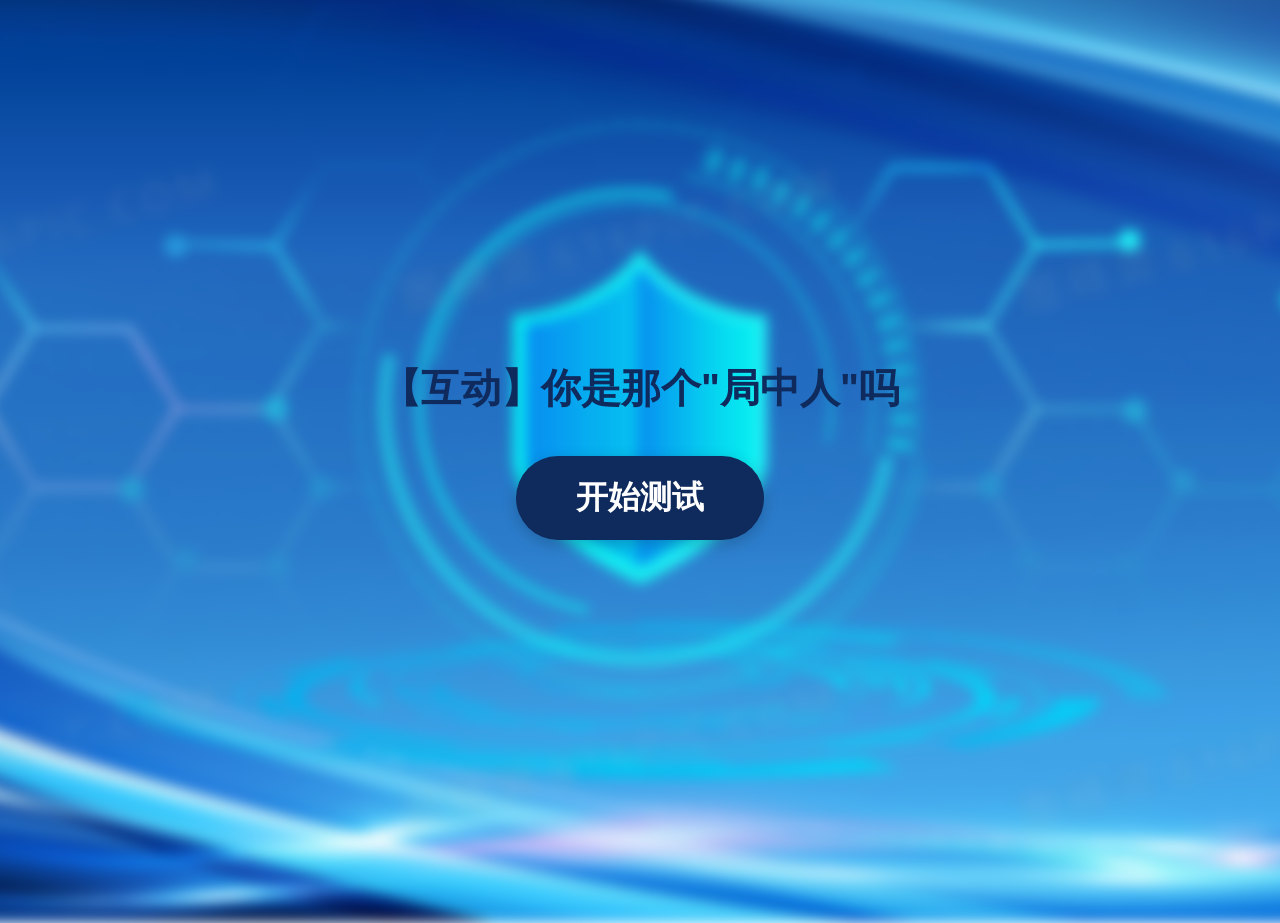
<file: start.html>
<!DOCTYPE html>
<html lang="zh-CN">
<head>
    <meta charset="UTF-8">
    <title>防诈骗测试 - 开始</title>
    <link rel="stylesheet" href="style.css">
</head>
<body>
    <!-- 背景图（不重复） -->
    <div class="bg-container" style="background-image: url('素材/背景/one.jpg');"></div>

    <div class="start-container">
        <h1 class="question-title" style="margin-bottom: 40px; font-size: 2.5rem; color: #0f2a5c;">【互动】你是那个"局中人"吗</h1>
        <button class="start-btn" id="startBtn">开始测试</button>
    </div>

    <script>
        document.getElementById('startBtn').addEventListener('click', function() {
            window.location.href = 'option.html';
        });
    </script>
</body>
</html>
</file>
<file: style.css>
/* ================= 全局变量定义 ================= */
:root {
    --bg-white: #ffffff;
    --bg-orange: #ff7e00;
    --btn-dark-blue: #0f2a5c;
    --btn-bright-blue: #1e56c7;
    --text-dark: #333333;
    --text-white: #ffffff;
    --transition-smooth: all 0.3s ease;
}

/* ================= 基础重置 ================= */
* { margin: 0; padding: 0; box-sizing: border-box; }
body, html {
    width: 100%; height: 100vh;
    font-family: 'Microsoft YaHei', sans-serif;
    overflow: hidden;
    display: flex; justify-content: center; align-items: center;
    background-color: transparent; /* 改为透明，防止挡住背景图 */
}

/* ================= 背景图层 ================= */
.bg-container {
    position: absolute; top: 0; left: 0;
    width: 100%; height: 100%;
    z-index: 0; /* 改为0，不再用-1 */
    background-size: cover;
    background-position: center;
    filter: blur(6px);
    transform: scale(1.05);
    background-color: #e0e0e0; /* 图片加载失败时的后备底色 */
}

/* ================= 开始页面 ================= */
.start-container { display: flex; flex-direction: column; align-items: center; justify-content: center; z-index: 10; }
.start-btn {
    padding: 20px 60px; font-size: 2rem; font-weight: bold;
    color: var(--text-white); background-color: var(--btn-dark-blue);
    border: none; border-radius: 50px; cursor: pointer;
    box-shadow: 0 4px 15px rgba(0,0,0,0.2); transition: var(--transition-smooth);
}
.start-btn:hover { background-color: var(--btn-bright-blue); transform: scale(1.05); }

/* ================= 选项页面 ================= */
.option-container { display: flex; justify-content: center; align-items: center; gap: 20px; z-index: 10; width: 80%; flex-wrap: wrap; }
.option-btn {
    padding: 15px 30px; font-size: 1.2rem; font-weight: bold;
    background-color: var(--bg-white); color: var(--text-dark);
    border: 2px solid var(--btn-dark-blue); border-radius: 10px;
    cursor: pointer; transition: var(--transition-smooth); box-shadow: 0 4px 6px rgba(0,0,0,0.1);
}
.option-btn:hover {
    background-color: var(--bg-orange); color: var(--text-white);
    border-color: var(--bg-orange); transform: translateY(-5px);
}

/* ==================================================================== */
/* ===================== 游戏页面公共样式：立绘相关 ===================== */
/* ==================================================================== */

/* 立绘最外层容器：负责铺满整个屏幕，让内部的立绘有空间放置 */
.characters-wrapper {
    position: absolute; top: 0; left: 0;
    width: 100%; height: 100%;
    z-index: 1; pointer-events: none; /* 穿透点击，不阻挡下方按钮 */
}

/* 【立绘核心容器】负责控制人物的位置和基础大小
   注意：bottom: 0 表示底部对齐屏幕最下方；height: 70vh 统一了所有立绘的高度上限。
   如果后续发现人物被对话框遮住脸，或者图片被裁剪，通常需要在这里微调。 */
.character-container {
    position: absolute; bottom: 0;
    width: 100%; 
    max-width: 450px; /* 立绘最大宽度限制 */
    height: 70vh;     /* 统一高度，保证所有立绘底部对齐，超出部分会被裁剪 */
    display: flex; 
    justify-content: center; 
    align-items: flex-end; /* 将图片推向容器底部 */
    transition: filter 0.4s ease, opacity 0.4s ease; /* 亮暗切换的过渡动画 */
}

/* 单/双立绘左右位置分配 */
.character-container.left { left: 10%; }          /* 左侧人物（如妈妈、警察、前台） */
.character-container.right { right: 10%; }        /* 右侧人物（如小李、小孙） */
.character-container.single-right { right: 15%; left: auto; } /* 单人时的小李（如第三页） */

/* 图片自身的适配方式 */
.character-img {
    width: 100%; 
    height: 100%;
    object-fit: contain;    /* 保持图片原始比例，不拉伸变形 */
    object-position: bottom;/* 图片内容底部对齐容器底部 */
}

/* 立绘的亮暗状态（通过 CSS 类名切换） */
.character-container.bright { filter: brightness(1) drop-shadow(0 0 10px rgba(255,255,255,0.3)); opacity: 1; } /* 亮起 */
.character-container.dim { filter: brightness(0.3); opacity: 0.5; } /* 变暗 */
/* 隐藏未登场角色 */
.character-container.hidden-character { display: none !important; }


/* ================= 对话框（100%不透明） ================= */
.dialog-box {
    position: fixed; bottom: 0; left: 0;
    width: 100%; height: 220px;
    background: #0a1428; /* 纯色，不透明 */
    color: white; padding: 30px 15%;
    cursor: pointer; z-index: 20;
    display: flex; flex-direction: column; justify-content: center;
    border-top: 2px solid var(--btn-dark-blue);
    transition: opacity 0.3s ease;
    /* 【重要提示】如果后续发现立绘的脚或腿透过对话框露出来了，或者人物被半遮挡，
       可以在下面加一行： box-shadow: 0 0 0 1000px #ffffff; 铺一层纯白底色在下面 */
}
/* 注意：这里去掉了.hidden的隐藏逻辑，在JS中改为清空文字 */
.dialog-box.empty-text { pointer-events: none; } /* 选项出现时不可点击 */

.speaker-name {
    font-size: 1.5rem; color: var(--bg-orange); font-weight: bold; margin-bottom: 10px;
    display: none; /* 默认隐藏，有名字时由JS显示 */
}
.dialog-text { font-size: 1.3rem; line-height: 1.6; letter-spacing: 1px; }

/* ================= 选项弹窗（居中） ================= */
.choice-container {
    position: fixed; top: 50%; left: 50%;
    transform: translate(-50%, -50%);
    display: flex; flex-direction: column; gap: 20px;
    z-index: 30; width: 60%; max-width: 800px;
    transition: opacity 0.3s ease;
}
.choice-container.hidden { opacity: 0; pointer-events: none; }

.choice-btn {
    padding: 20px 30px; font-size: 1.2rem;
    color: var(--text-white); background-color: var(--btn-dark-blue);
    border: 2px solid transparent; border-radius: 12px;
    cursor: pointer; transition: var(--transition-smooth);
    text-align: left; box-shadow: 0 4px 10px rgba(0,0,0,0.3);
}
.choice-btn:hover { background-color: var(--btn-bright-blue); filter: brightness(1.2); transform: translateX(10px) scale(1.02); }

/* ================= 系统提示 ================= */
.system-toast {
    position: fixed; top: 50%; left: 50%;
    transform: translate(-50%, -50%) scale(0.9);
    background-color: black; color: white;
    padding: 15px 40px; font-size: 1.8rem; font-weight: bold;
    border-radius: 8px; z-index: 40; opacity: 0; pointer-events: none;
    transition: all 0.4s cubic-bezier(0.175, 0.885, 0.32, 1.275);
}
.system-toast.show { opacity: 1; transform: translate(-50%, -50%) scale(1); }

/* ================= 返回按钮 ================= */
.return-btn {
    position: fixed; bottom: 40px; right: 40px;
    padding: 15px 50px; font-size: 1.3rem; font-weight: bold;
    color: white; background-color: var(--btn-dark-blue);
    border: none; border-radius: 30px; cursor: pointer; z-index: 50;
    box-shadow: 0 4px 15px rgba(0,0,0,0.3); transition: var(--transition-smooth); display: none;
}
.return-btn:hover { background-color: var(--btn-bright-blue); transform: translateY(-5px); }


/* ==================================================================== */
/* =================== 【人物立绘个性化微调区】 =================== */
/* ==================================================================== */
/* 使用说明：
   1. 如果你想调整某个角色的大小，修改 scale(数字) —— 1 为原大，0.8 为缩小，1.2 为放大。
   2. 如果你想调整某个角色的高低，修改 translateY(数字px) —— 负数为上移，正数为下移。
   3. transform-origin: bottom center; 确保你调整时，人物脚底是固定不动的。
   4. 如果发现某个角色被对话遮住脸，你可以调大 translateY(-100px) 把他往上提！
*/

/* 小李 (Lee.png) —— 默认初始值：原比例大小，上下左右无位移 */
#characterLi .character-img {
    transform: scale(1) translateY(-70px); 
    transform-origin: bottom center;
}

/* 小孙 (Sun.png) —— 默认初始值：原比例大小，上下左右无位移 */
#characterSun .character-img {
    transform: scale(0.9) translateY(-160px);
    transform-origin: bottom center;
}

/* 前台 (QT.png) —— 默认初始值：原比例大小，上下左右无位移 */
#characterQT .character-img {
    transform: scale(1.8) translateY(95px);
    transform-origin: bottom center;
}

/* 妈妈 (Mom.png) —— 默认初始值：原比例大小，上下左右无位移 */
#characterMom .character-img {
    transform: scale(0.7) translateY(-230px);
    transform-origin: bottom center;
}

/* 警察 (Cop.png) —— 默认初始值：原比例大小，上下左右无位移 */
#characterCop .character-img {
    transform: scale(0.9) translateY(-230px);
    transform-origin: bottom center;
}
</file>
